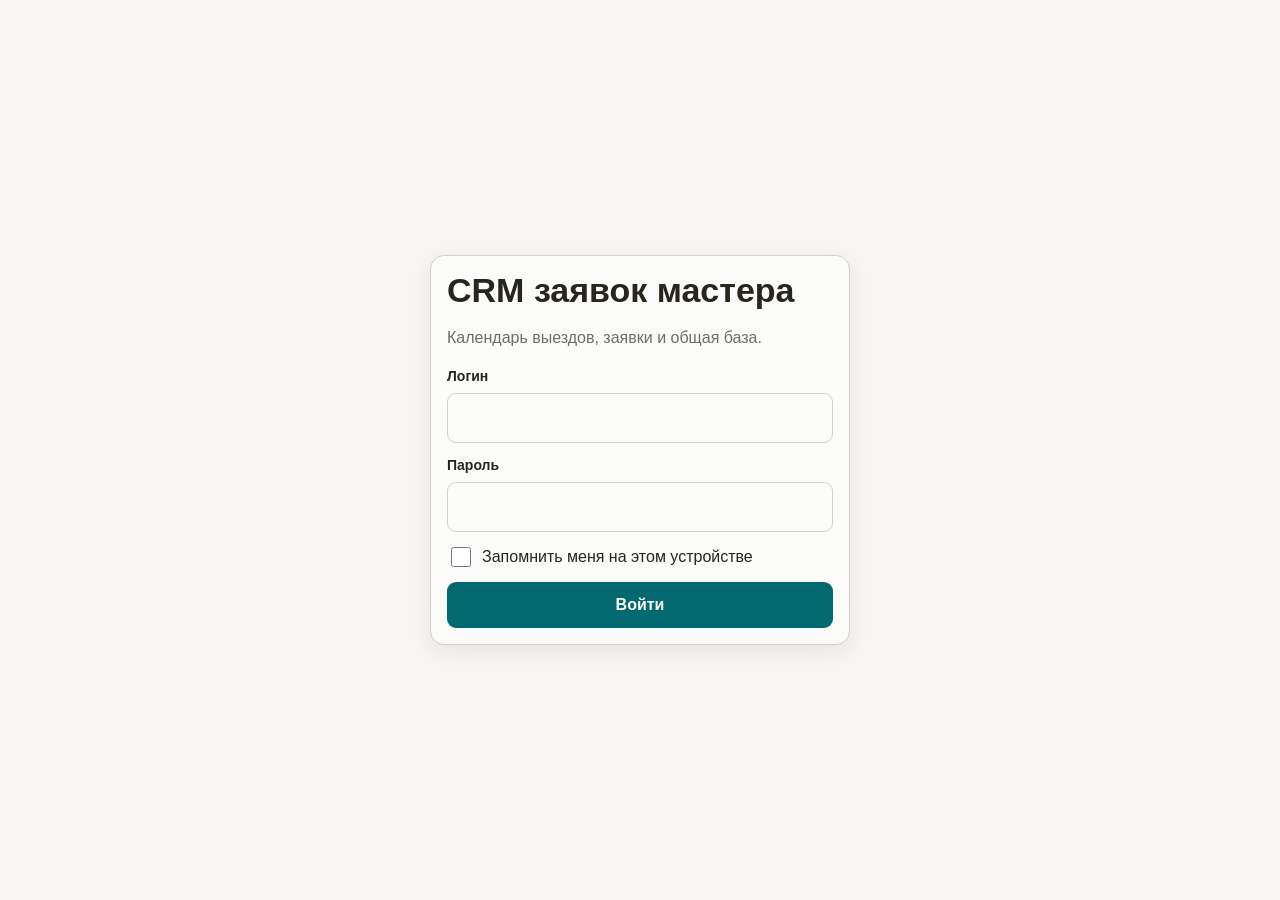
<file: frontend/index.html>
<!DOCTYPE html>
<html lang="ru">
<head>
  <meta charset="UTF-8">
  <meta name="viewport" content="width=device-width, initial-scale=1.0, viewport-fit=cover">
  <title>CRM заявок мастера</title>
  <link rel="preconnect" href="https://api.fontshare.com">
  <link href="https://api.fontshare.com/v2/css?f[]=satoshi@400,500,700,900&f[]=general-sans@400,500,600,700&display=swap" rel="stylesheet">
  <link rel="stylesheet" href="/static/css/main.css">
  <style>
    .calculation-items{display:flex;flex-direction:column;gap:8px;margin-top:8px}
    .calculation-item{display:grid;grid-template-columns:minmax(0,1fr) 92px 108px auto;gap:8px;align-items:center;padding:10px;border:1px solid var(--border);border-radius:9px;background:var(--surface2)}
    .calculation-item-name{font-weight:700;overflow-wrap:anywhere}
    .calculation-item-meta{font-size:13px;color:var(--muted);margin-top:2px}
    .calculation-item input{min-height:36px;padding:6px 8px}
    .calculation-item-remove{min-height:36px;padding:5px 9px;white-space:nowrap}
    .calculation-total{margin-top:10px;font-weight:700}
    .calculation-empty{padding:10px;color:var(--muted);border:1px dashed var(--border);border-radius:9px}
    .calculation-item-readonly{grid-template-columns:minmax(0,1fr) auto auto}
    .request-clickable{cursor:pointer}
    .request-clickable:hover{border-color:var(--primary)}
    .view-info{display:flex;flex-direction:column;gap:8px;margin-bottom:16px}
    .view-info-row{display:flex;justify-content:space-between;gap:12px;padding:8px 0;border-bottom:1px solid var(--border)}
    .view-info-row:last-child{border-bottom:none}
    .view-info-label{color:var(--muted);font-size:14px}
    .view-info-value{font-weight:600;text-align:right;overflow-wrap:anywhere}
    @media(max-width:620px){.calculation-item{grid-template-columns:1fr 1fr auto}.calculation-item-info{grid-column:1/-1}.calculation-item-remove{grid-column:3}.calculation-item input{width:100%}.calculation-item-readonly{grid-template-columns:1fr}.calculation-item-readonly .calculation-item-meta{text-align:left}}
  </style>
</head>
<body>
  <section id="loginView" class="login">
    <div class="card">
      <h1 class="title">CRM заявок мастера</h1>
      <p class="sub">Календарь выездов, заявки и общая база.</p>
      <div class="field"><label for="loginUser">Логин</label><input id="loginUser" autocomplete="username"></div>
      <div class="field"><label for="loginPass">Пароль</label><input id="loginPass" type="password" autocomplete="current-password"></div>
      <label class="remember"><input id="rememberMe" type="checkbox"> <span>Запомнить меня на этом устройстве</span></label>
      <button id="loginBtn" class="btn btn-primary" style="width:100%">Войти</button>
    </div>
  </section>

  <main id="appView" class="hidden">
    <div class="shell">
      <header class="top">
        <div><h1 class="title">CRM заявок</h1><div class="sub">Календарь выездов, статусы и заявки.</div></div>
        <div class="actions">
          <span class="btn btn-secondary" id="sessionPill">—</span>
          <button class="btn btn-secondary" id="themeBtn" aria-label="Переключить тему">🌙</button>
          <div class="dropdown">
            <button class="btn btn-secondary" id="menuBtn">☰ Меню</button>
            <div class="dropdown-content" id="dropdownMenu">
              <button onclick="selectMenuItem('price')">📋 Прайс</button>
              <button onclick="selectMenuItem('calculation')">🧮 Калькуляция</button>
              <button onclick="selectMenuItem('clients')">Клиенты</button>
              <button onclick="selectMenuItem('analytics')">Аналитика</button>
              <button onclick="selectMenuItem('report')">Отчёт</button>
              <button onclick="selectMenuItem('admin')" id="menuAdmin">⚙️ Админ</button>
              <button onclick="selectMenuItem('users')" id="menuUsers">Пользователи</button>
              <button onclick="selectMenuItem('audit')" id="menuAudit">Аудит-лог</button>
              <button onclick="selectMenuItem('logout')" id="menuLogout">Выйти</button>
            </div>
          </div>
        </div>
      </header>
      <section class="stats"><div class="card stat"><small class="muted">Всего</small><b id="statTotal">0</b></div><div class="card stat"><small class="muted">Сегодня</small><b id="statToday">0</b></div><div class="card stat"><small class="muted">Назначено</small><b id="statScheduled">0</b></div><div class="card stat"><small class="muted">Завершено</small><b id="statDone">0</b></div><div class="card stat"><small class="muted">Сумма завершённых</small><b id="statRevenue">0 ₽</b></div></section>
      <div class="view-switch"><button class="btn btn-sm active" data-view="month">Месяц</button><button class="btn btn-sm" data-view="week">Неделя</button><button class="btn btn-sm" data-view="day">День</button></div>
      <div class="card month-view" id="monthView"><h2 style="margin:0">Календарь</h2><div class="sub">Выбери день, чтобы увидеть назначенные заявки.</div><div class="calendar-tools"><button class="btn btn-secondary" id="prevMonth">←</button><div id="monthLabel" class="month"></div><button class="btn btn-secondary" id="nextMonth">→</button></div><div class="week"><div>Пн</div><div>Вт</div><div>Ср</div><div>Чт</div><div>Пт</div><div>Сб</div><div>Вс</div></div><div id="calendar" class="days"></div></div>
      <div class="card week-view hidden" id="weekView"><div class="calendar-tools"><button class="btn btn-secondary" id="prevWeek">←</button><div id="weekLabel" class="month"></div><button class="btn btn-secondary" id="nextWeek">→</button></div><div id="weekGrid" style="display:grid;grid-template-columns:1fr;gap:8px"></div></div>
      <div class="card day-view hidden" id="dayView"><div class="calendar-tools"><button class="btn btn-secondary" id="prevDay">←</button><div id="dayLabel" class="month"></div><button class="btn btn-secondary" id="nextDay">→</button></div><div id="dayList"></div></div>
      <hr style="border:0;border-top:1px solid var(--border);margin:18px 0">
      <div class="row"><div><h2 id="dateTitle" style="margin:0">Заявки на день</h2><div class="sub">Нажми на заявку, чтобы посмотреть детали и состав работ.</div></div><button class="btn btn-primary desktop-new" id="newRequestTop">+ Новая заявка</button></div>
      <div class="filters"><input id="search" placeholder="Поиск: клиент, адрес, телефон"><select id="statusFilter"><option value="all">Все статусы</option><option value="new">Новые</option><option value="scheduled">Назначенные</option><option value="work">В работе</option><option value="done">Завершённые</option><option value="cancel">Отменённые</option></select><select id="assigneeFilter"><option value="all">Все мастера</option></select><input id="dateFilter" type="date"><select id="sourceFilter"><option value="all">Все источники</option><option value="avito">Авито</option><option value="house_chats">Домовые чаты</option><option value="unknown">Не указан</option></select><select id="contactMethodFilter"><option value="all">Все способы связи</option><option value="">Не указано</option><option value="avito">Авито</option><option value="phone">Звонок</option><option value="telegram">Telegram</option><option value="max">Max</option></select></div>
      <div id="requests" class="list"></div>
    </div>
    <button id="newRequestFab" class="btn btn-primary fab">+ Новая заявка</button>
  </main>
  <div id="requestViewModal" class="modal"><div class="sheet"><div class="handle"></div><div class="row"><div><h2 id="viewClient" style="margin:0">Заявка</h2><div class="sub">Просмотр деталей и состава работ.</div></div><button class="btn btn-secondary" data-close="requestViewModal">Закрыть</button></div><div class="view-info"><div class="view-info-row"><span class="view-info-label">Статус</span><span id="viewStatus" class="badge">—</span></div><div class="view-info-row"><span class="view-info-label">Дата и время выезда</span><span id="viewVisitDate" class="view-info-value">—</span></div><div class="view-info-row"><span class="view-info-label">Адрес</span><span id="viewAddress" class="view-info-value">—</span></div><div class="view-info-row"><span class="view-info-label">Телефон</span><a id="viewPhone" class="view-info-value" href="tel:">—</a></div><div class="view-info-row"><span class="view-info-label">Ответственный</span><span id="viewAssignee" class="view-info-value">—</span></div><div class="view-info-row"><span class="view-info-label">Цена</span><span id="viewPrice" class="view-info-value">—</span></div><div class="view-info-row"><span class="view-info-label">Источник</span><span id="viewSource" class="view-info-value">—</span></div><div class="view-info-row"><span class="view-info-label">Способ связи</span><span id="viewContactMethod" class="view-info-value">—</span></div><div class="view-info-row"><span class="view-info-label">Комментарий</span><span id="viewComment" class="view-info-value">—</span></div></div><h3 style="margin:0 0 4px">Калькуляция / Состав работ</h3><div id="viewCalculationList" class="calculation-items"></div><div id="viewCalculationTotal" class="calculation-total"></div><div class="two" style="margin-top:16px"><button type="button" class="btn btn-danger" id="viewDeleteBtn">Удалить</button><button type="button" class="btn btn-primary" id="viewEditBtn">Изменить</button></div></div></div>
  <div id="requestModal" class="modal"><div class="sheet"><div class="handle"></div><div class="row"><div><h2 id="requestFormTitle" style="margin:0">Новая заявка</h2><div class="sub">Все обязательные поля отмечены в форме.</div></div><button class="btn btn-secondary" data-close="requestModal">Закрыть</button></div><form id="requestForm"><input id="requestId" type="hidden"><div class="field"><label>Клиент</label><input id="client" required></div><div class="field"><label>Дата и время выезда</label><input id="visitDate" type="datetime-local" required></div><div class="field"><label>Адрес</label><input id="address" required></div><div class="field"><label>Телефон</label><input id="phone" required inputmode="tel"></div><div class="field"><label>Источник *</label><select id="source" required><option value="avito">Авито</option><option value="house_chats">Домовые чаты</option><option value="unknown">Не указан</option></select></div><div class="field"><label>Способ связи</label><select id="contactMethod"><option value="">Не указано</option><option value="avito">Авито</option><option value="phone">Звонок</option><option value="telegram">Telegram</option><option value="max">Max</option></select></div><div class="field"><label>Статус</label><select id="requestStatus"><option value="new">Новая</option><option value="scheduled">Назначена</option><option value="work">В работе</option><option value="done">Завершена</option><option value="cancel">Отменена</option></select></div><div class="field"><label>Цена</label><input id="price" type="number" min="0" step="1" value="0"></div><div id="calculationItemsBlock" class="field hidden"><label>Калькуляция / Состав работ</label><div id="calculationItemsList" class="calculation-items"></div><div id="calculationItemsTotal" class="calculation-total"></div></div><div class="field"><label>Ответственный</label><select id="assignee" required></select></div><div class="field"><label>Комментарий</label><textarea id="comment"></textarea></div><div class="two"><button type="button" class="btn btn-secondary" id="clearRequest">Очистить</button><button class="btn btn-primary" type="submit">Сохранить</button></div></form></div></div>
  <div id="usersModal" class="modal"><div class="sheet"><div class="handle"></div><div class="row"><div><h2 style="margin:0">Пользователи</h2><div class="sub">Доступно только администратору.</div></div><button class="btn btn-secondary" data-close="usersModal">Закрыть</button></div><button id="newUserBtn" class="btn btn-primary" style="width:100%;margin:16px 0">+ Добавить пользователя</button><div id="usersList" class="admin-users"></div></div></div>
  <div id="userModal" class="modal"><div class="sheet"><div class="handle"></div><div class="row"><h2 id="userFormTitle" style="margin:0">Новый пользователь</h2><button class="btn btn-secondary" data-close="userModal">Закрыть</button></div><form id="userForm"><input id="editUserId" type="hidden"><div class="field"><label>Логин</label><input id="newUserId" required pattern="[A-Za-z0-9_]+"></div><div class="field"><label>Имя</label><input id="newUserName" required></div><div class="field"><label id="passwordLabel">Пароль</label><input id="newUserPassword" type="password" minlength="4" required></div><div class="field"><label>Роль</label><select id="newUserRole"><option value="user">Мастер</option><option value="manager">Менеджер</option><option value="admin">Администратор</option></select></div><div class="two"><button id="deleteUserBtn" type="button" class="btn btn-danger hidden">Удалить</button><button type="submit" class="btn btn-primary">Сохранить</button></div></form></div></div>
  <div id="reportModal" class="modal"><div class="sheet"><div class="handle"></div><div class="row"><div><h2 style="margin:0">📊 Отчёт по заявкам</h2><div class="sub">Период и статистика по источникам.</div></div><button class="btn btn-secondary" data-close="reportModal">Закрыть</button></div><div class="field"><label>С</label><input id="reportDateFrom" type="date"></div><div class="field"><label>По</label><input id="reportDateTo" type="date"></div><button id="loadReportBtn" class="btn btn-primary" style="width:100%;margin:16px 0">Показать отчёт</button><div id="reportSummary" class="meta" style="margin-top:16px"></div><table id="reportTable" class="report-table hidden"><thead><tr><th>Источник</th><th class="num">Всего</th><th class="num">Завершено</th><th class="num">Выручка</th></tr></thead><tbody></tbody></table></div></div>
  <div id="analyticsModal" class="modal"><div class="sheet"><div class="handle"></div><div class="row"><div><h2 style="margin:0">📈 Аналитика</h2><div class="sub">Обзор по всем заявкам.</div></div><button class="btn btn-secondary" data-close="analyticsModal">Закрыть</button></div><div id="analyticsContent" class="meta" style="margin-top:16px"></div></div></div>
  <div id="clientsModal" class="modal"><div class="sheet"><div class="handle"></div><div class="row"><div><h2 style="margin:0">👥 Клиенты</h2><div class="sub">Последние клиенты. Нажми для деталей.</div></div><button class="btn btn-secondary" data-close="clientsModal">Закрыть</button></div><div id="clientsList" class="client-list" style="margin-top:16px"></div><button id="showAllClientsBtn" class="btn btn-primary" style="width:100%;margin-top:16px">Показать всех клиентов</button><button id="exportClientsBtn" class="btn btn-secondary" style="width:100%;margin-top:8px">📥 Скачать CSV</button></div></div>
  <div id="clientDetailModal" class="modal"><div class="sheet"><div class="handle"></div><div class="row"><div><h2 id="clientDetailName" style="margin:0">Клиент</h2><div class="sub">История заявок.</div></div><button class="btn btn-secondary" data-close="clientDetailModal">Закрыть</button></div><div id="clientDetailStats" class="meta" style="margin-top:16px"></div><div id="clientDetailRequests" class="list" style="margin-top:16px"></div></div></div>
  <div id="auditModal" class="modal"><div class="sheet"><div class="handle"></div><div class="row"><div><h2 style="margin:0">📋 Аудит-лог</h2><div class="sub">История изменений.</div></div><button class="btn btn-secondary" data-close="auditModal">Закрыть</button></div><div id="auditList" class="list" style="margin-top:16px"></div></div></div>
  <script type="module" src="/static/js/app.js"></script>
</body>
</html>
</file>
<file: static/css/main.css>
:root,[data-theme="light"]{--bg:#f7f6f2;--surface:#fbfbf9;--surface2:#f3f0ec;--border:#d4d1ca;--text:#28251d;--muted:#706d67;--inverse:#f9f8f4;--primary:#01696f;--primary-hover:#0c4e54;--primary-soft:#d7e3df;--success:#437a22;--warning:#a86000;--danger:#a13544;--blue:#006494;--purple:#7a39bb;--radius:14px;--radius-sm:9px;--shadow:0 6px 20px rgba(40,37,29,.08)}[data-theme="dark"]{--bg:#171614;--surface:#1c1b19;--surface2:#272421;--border:#393836;--text:#eceae5;--muted:#b2aea8;--inverse:#141311;--primary:#4f98a3;--primary-hover:#227f8b;--primary-soft:#2b3938;--success:#6daa45;--warning:#edb336;--danger:#dd6974;--blue:#5591c7;--purple:#a86fdf;--shadow:0 8px 28px rgba(0,0,0,.3)}*{box-sizing:border-box}body{margin:0;background:var(--bg);color:var(--text);font:16px/1.5 'General Sans',Arial,sans-serif}button,input,textarea,select{font:inherit;color:inherit}button{cursor:pointer}input,textarea,select{width:100%;min-height:48px;padding:12px 14px;border-radius:var(--radius-sm);border:1px solid var(--border);background:var(--surface);font-size:16px}textarea{min-height:96px;resize:vertical}.hidden{display:none!important}.shell{max-width:1400px;margin:auto;padding:16px 16px 96px}.top{display:flex;gap:12px;align-items:flex-start;justify-content:space-between;flex-wrap:wrap;margin-bottom:16px}.title{margin:0;font:800 clamp(26px,4vw,34px)/1.1 'Satoshi',Arial,sans-serif}.sub,.muted{color:var(--muted)}.actions{display:flex;gap:8px;flex-wrap:wrap;align-items:center}.card{background:var(--surface);border:1px solid var(--border);border-radius:var(--radius);box-shadow:var(--shadow);padding:16px}.btn{min-height:44px;padding:10px 14px;border:1px solid transparent;border-radius:var(--radius-sm);font-weight:700;background:transparent}.btn-primary{background:var(--primary);color:var(--inverse)}.btn-primary:hover{background:var(--primary-hover)}.btn-secondary{border-color:var(--border);background:var(--surface)}.btn-danger{border-color:color-mix(in srgb,var(--danger) 38%,transparent);color:var(--danger)}.btn-sm{min-height:36px;padding:6px 10px;font-size:14px}.stats{display:grid;grid-template-columns:repeat(2,minmax(0,1fr));gap:10px;margin-bottom:16px}.stat{padding:14px}.stat b{display:block;font:800 28px/1.05 'Satoshi',Arial,sans-serif;margin-top:4px}.view-switch{display:flex;gap:6px;margin:14px 0}.view-switch .btn.active{background:var(--primary);color:var(--inverse)}.calendar-tools{display:grid;grid-template-columns:44px 1fr 44px;align-items:center;gap:8px;margin:14px 0}.month{text-align:center;font:800 20px 'Satoshi',Arial,sans-serif}.month-view .week,.month-view .days{display:grid;grid-template-columns:repeat(7,1fr);gap:6px}.week div{text-align:center;color:var(--muted);font-size:12px;font-weight:700}.day{min-height:76px;padding:6px;text-align:left;border:1px solid var(--border);border-radius:10px;background:var(--surface)}.day.other{opacity:.45}.day.has{background:var(--primary-soft)}.day.active{outline:2px solid var(--primary)}.dhead{display:flex;justify-content:space-between;font-weight:700}.dot{font-size:11px;overflow:hidden;text-overflow:ellipsis;white-space:nowrap;margin-top:4px;padding:1px 5px;border-radius:99px;background:color-mix(in srgb,var(--primary) 14%,transparent)}.status-dot{display:inline-block;width:8px;height:8px;border-radius:50%;margin-right:4px}.status-new{background:var(--blue)}.status-scheduled{background:var(--purple)}.status-work{background:var(--warning)}.status-done{background:var(--success)}.status-cancel{background:var(--danger)}.week-view{display:grid;grid-template-columns:1fr;gap:8px}.week-col{border:1px solid var(--border);border-radius:var(--radius-sm);overflow:hidden;display:flex;flex-direction:column}.week-head{background:var(--surface2);padding:10px;text-align:center;font-weight:800;border-bottom:1px solid var(--border);white-space:nowrap}.week-head.today{background:var(--primary);color:var(--inverse)}.week-body{min-height:200px;padding:8px;background:var(--surface);flex:1}.week-card{padding:8px;margin-bottom:8px;border-radius:8px;border:1px solid var(--border);background:var(--surface2);font-size:13px}.week-card b{display:block;margin-bottom:4px;overflow:hidden;text-overflow:ellipsis;white-space:nowrap}.week-card small{color:var(--muted);display:block;overflow:hidden;text-overflow:ellipsis;white-space:nowrap}.day-view{padding:16px}.day-card{padding:14px;margin-bottom:10px;border-radius:var(--radius-sm);border:1px solid var(--border);background:var(--surface2)}.day-card .top{display:flex;justify-content:space-between;align-items:flex-start;margin-bottom:8px}.day-card .time{font-weight:800;color:var(--primary)}.day-card .client{font-weight:700;font-size:17px}.day-card .meta{display:grid;gap:4px;color:var(--muted);font-size:14px}.filters{display:grid;gap:10px;margin:14px 0}.list{display:grid;gap:10px}.request{border:1px solid var(--border);border-radius:var(--radius);padding:14px;background:var(--surface)}.row{display:flex;justify-content:space-between;gap:10px;align-items:flex-start}.name{font-weight:800;font-size:17px}.badge{font-size:12px;font-weight:800;padding:5px 9px;border-radius:99px;white-space:nowrap}.s-new{color:var(--blue);background:color-mix(in srgb,var(--blue) 15%,transparent)}.s-scheduled{color:var(--purple);background:color-mix(in srgb,var(--purple) 15%,transparent)}.s-work{color:var(--warning);background:color-mix(in srgb,var(--warning) 15%,transparent)}.s-done{color:var(--success);background:color-mix(in srgb,var(--success) 15%,transparent)}.s-cancel{color:var(--danger);background:color-mix(in srgb,var(--danger) 15%,transparent)}.meta{display:grid;gap:5px;margin:10px 0;color:var(--muted);font-size:14px}.two{display:grid;grid-template-columns:repeat(2,1fr);gap:8px}.fab{position:fixed;right:16px;bottom:16px;z-index:10;box-shadow:var(--shadow)}.modal{position:fixed;inset:0;background:rgba(0,0,0,.38);display:none;align-items:flex-end;justify-content:center;z-index:20}.modal.open{display:flex}.sheet{width:min(100%,720px);max-height:94dvh;overflow:auto;background:var(--bg);border-radius:20px 20px 0 0;padding:18px;padding-bottom:calc(24px + env(safe-area-inset-bottom))}.handle{width:52px;height:5px;background:var(--border);border-radius:99px;margin:0 auto 14px}.field{display:grid;gap:6px;margin:12px 0}.field label{font-size:14px;font-weight:700}.empty{padding:18px;border:1px dashed var(--border);border-radius:var(--radius);color:var(--muted)}.login{min-height:100dvh;display:grid;place-items:center;padding:16px}.login .card{width:min(100%,420px)}.remember{display:flex;gap:8px;align-items:center;margin:12px 0}.remember input{width:20px;min-height:20px}.admin-users{display:grid;gap:10px}.user{padding:12px;border:1px solid var(--border);border-radius:var(--radius-sm);display:flex;justify-content:space-between;gap:8px;align-items:center}.user small{color:var(--muted)}.report-table{width:100%;border-collapse:collapse;margin:16px 0}.report-table th,.report-table td{padding:10px;border:1px solid var(--border);text-align:left}.report-table th{background:var(--surface2);font-weight:800}.report-table td.num{text-align:right;font-weight:700}.client-list{display:grid;gap:8px}.client-item{padding:12px;border:1px solid var(--border);border-radius:var(--radius-sm);cursor:pointer;background:var(--surface)}.client-item:hover{background:var(--surface2)}.client-item b{display:block;margin-bottom:4px}.client-item small{color:var(--muted)}.dropdown{position:relative;display:inline-block}.dropdown-content{display:none;position:absolute;right:0;top:100%;background:var(--surface);border:1px solid var(--border);border-radius:var(--radius-sm);box-shadow:var(--shadow);min-width:180px;z-index:100}.dropdown-content.show{display:block}.dropdown-content button{width:100%;text-align:left;padding:10px 14px;border:none;background:transparent;border-bottom:1px solid var(--border)}.dropdown-content button:last-child{border-bottom:none}.dropdown-content button:hover{background:var(--surface2)}@media(min-width:1100px){.shell{padding:24px}.stats{grid-template-columns:repeat(5,1fr)}.grid{grid-template-columns:minmax(0,1fr) 340px}.filters{grid-template-columns:2fr 1fr 1fr 1fr 1fr 1fr}.fab{display:none}.desktop-new{display:inline-flex}.day{min-height:90px}}@media(max-width:1099px){.desktop-new{display:none}.week-view{grid-template-columns:1fr}.week-col{margin-bottom:12px}.day{min-height:70px}.dot{font-size:10px}}
</file>
